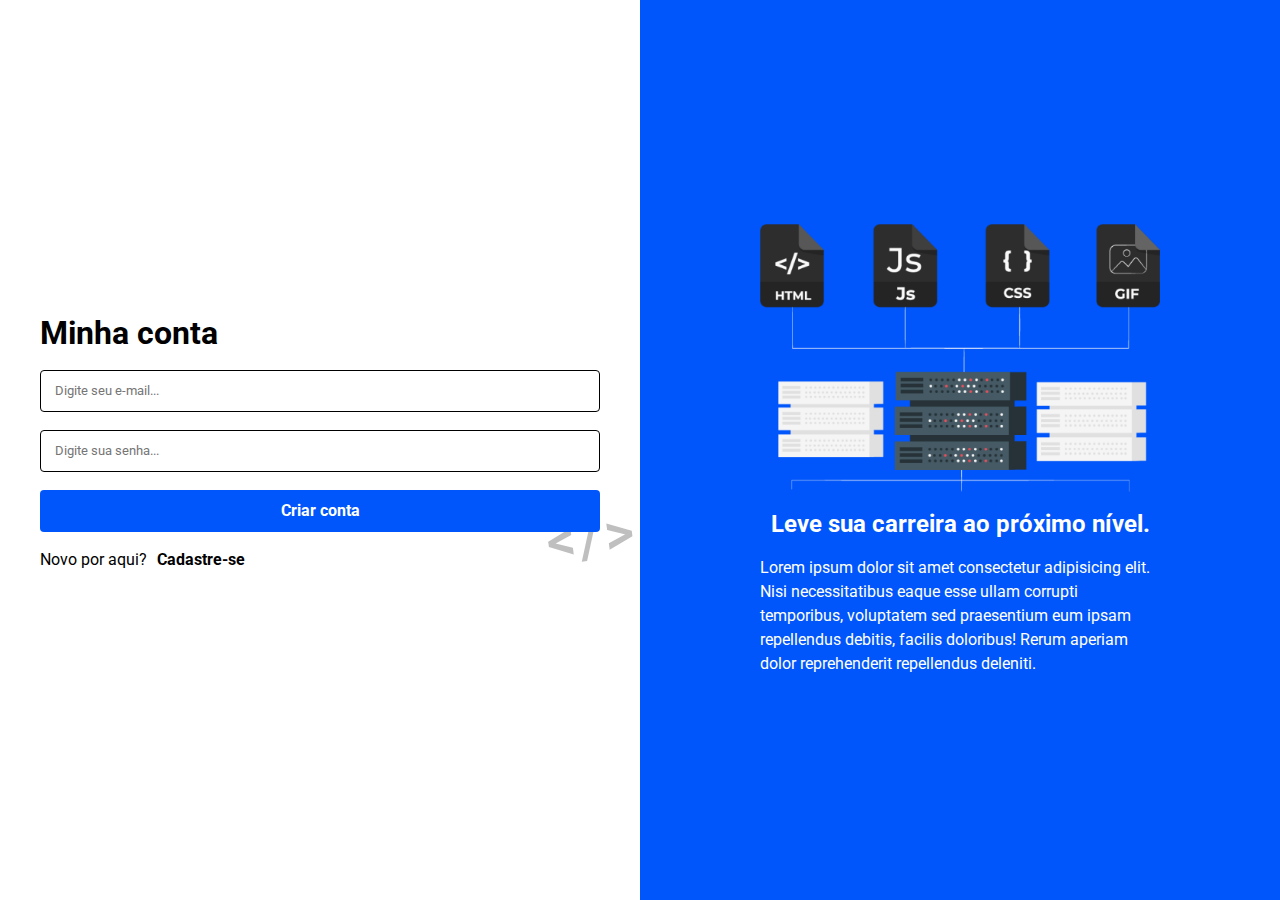
<file: index.html>
<!DOCTYPE html>
<html lang="pt-br">

<head>
    <meta charset="UTF-8">
    <meta name="viewport" content="width=device-width, initial-scale=1.0">
    <!-- CSS -->
    <link rel="stylesheet" href="style.css">
    <!-- Carregando a fonte roboto para usar no projeto -->
    <link rel="preconnect" href="https://fonts.googleapis.com">
    <link rel="preconnect" href="https://fonts.gstatic.com" crossorigin>
    <link rel="stylesheet" href="https://fonts.googleapis.com/css2?family=Roboto:wght@400;500;700&display=swap">

    <title>Login - Dev Mentor BR</title>
</head>

<body>

    <!-- Container -->
    <main class="container">
        <!-- left -->
        <section class="left">
            <h1>Minha conta</h1>

            <form class="form">
                <input type="email" placeholder="Digite seu e-mail..." class="input">
                <input type="password" placeholder="Digite sua senha..." class="input">

                <button type="submit" class="button">Criar conta</button>
            </form>

            <div class="area">
                <span>Novo por aqui? <a href="signup.html" class="link">Cadastre-se</a></span>
            </div>
        </section>

        <!-- right -->
        <section class="right">
            <img src="assets/info.png" class="info-img" alt="Informações do projeto">

            <h2 class="subtitle">Leve sua carreira ao próximo nível.</h2>

            <p class="description">
                Lorem ipsum dolor sit amet consectetur adipisicing elit. Nisi necessitatibus eaque esse ullam corrupti temporibus, voluptatem sed praesentium eum ipsam repellendus debitis, facilis doloribus! Rerum aperiam dolor reprehenderit repellendus deleniti.
            </p>
        </section>
    </main>

</body>

</html>
</file>
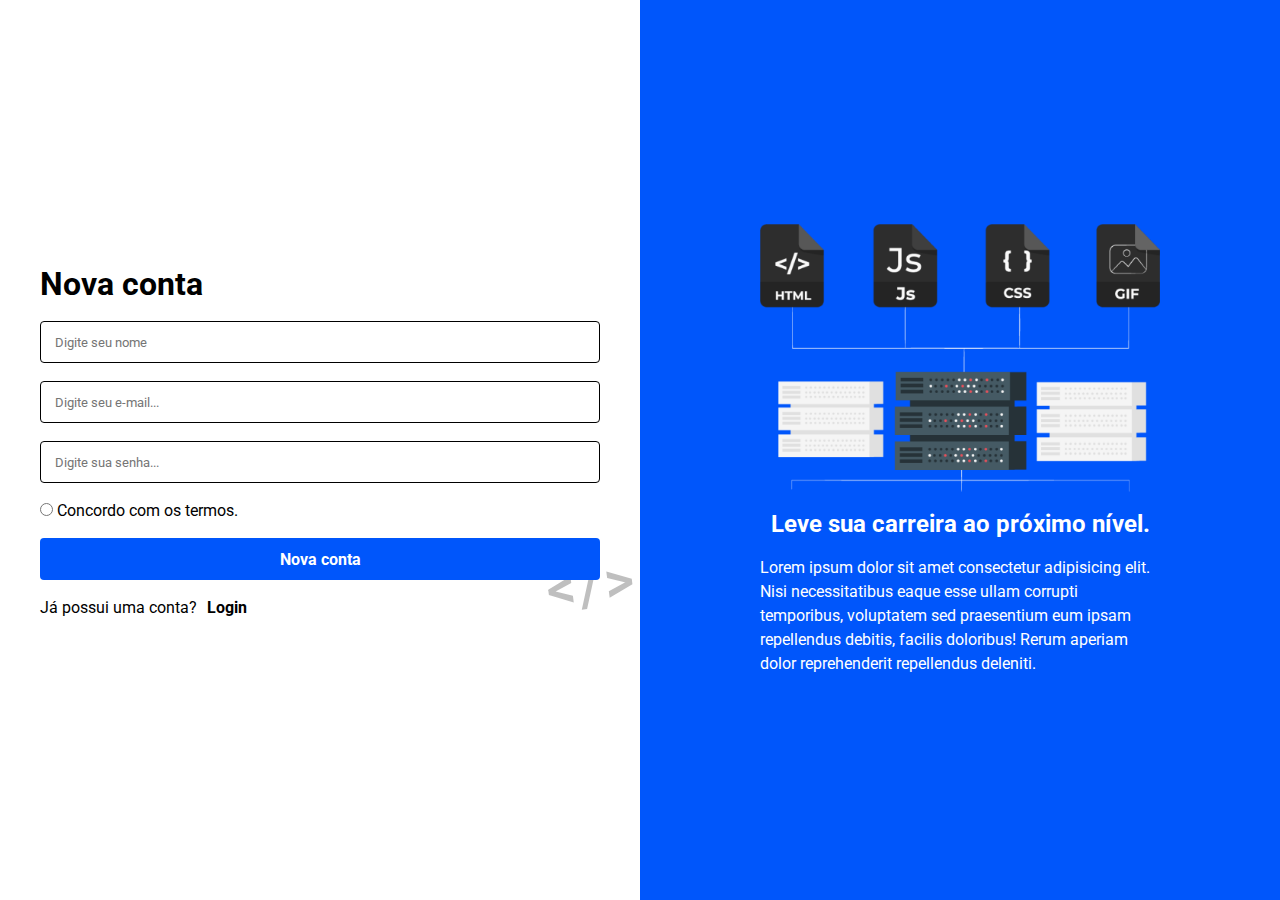
<file: singup.html>
<!DOCTYPE html>
<html lang="pt-br">

<head>
    <meta charset="UTF-8">
    <meta name="viewport" content="width=device-width, initial-scale=1.0">
    <!-- CSS -->
    <link rel="stylesheet" href="style.css">
    <!-- Carregando a fonte roboto para usar no projeto -->
    <link rel="preconnect" href="https://fonts.googleapis.com">
    <link rel="preconnect" href="https://fonts.gstatic.com" crossorigin>
    <link rel="stylesheet" href="https://fonts.googleapis.com/css2?family=Roboto:wght@400;500;700&display=swap">

    <title>Cadastro - Dev Mentor BR</title>
</head>

<body>

    <!-- Container -->
    <main class="container">
        <!-- left -->
        <section class="left">
            <h1>Nova conta</h1>

            <form class="form">
                <input type="text" class="input" placeholder="Digite seu nome">
                <input type="email" placeholder="Digite seu e-mail..." class="input">
                <input type="password" placeholder="Digite sua senha..." class="input">

                <div class="area">
                    <input type="radio" name="termos" id="termos" class="termos">
                    <span>Concordo com os termos.</span>
                </div>
                
                <button type="submit" class="button">Nova conta</button>
            </form>

            <div class="area">
                <span>Já possui uma conta? <a href="index.html" class="link">Login</a></span>
            </div>
        </section>

        <!-- right -->
        <section class="right">
            <img src="assets/info.png" class="info-img" alt="Informações do projeto">

            <h2 class="subtitle">Leve sua carreira ao próximo nível.</h2>

            <p class="description">
                Lorem ipsum dolor sit amet consectetur adipisicing elit. Nisi necessitatibus eaque esse ullam corrupti temporibus, voluptatem sed praesentium eum ipsam repellendus debitis, facilis doloribus! Rerum aperiam dolor reprehenderit repellendus deleniti.
            </p>
        </section>
    </main>

</body>

</html>
</file>
<file: style.css>
/* Reset */
* {
    margin: 0;
    border: 0;
    padding: 0;
    box-sizing: border-box;
    font-family: 'Roboto', sans-serif;
}

body {
    --white: #FFFFFF;

    background: var(--white);
    width: 100%;
}

.container {
    display: flex;
    flex-direction: row;
    align-items: center;
    justify-content: center;
    margin: 0 auto;
}

.left {
    flex: 1;
    display: flex;
    flex-direction: column;
    justify-content: center;
    align-items: center;
    padding: 0 24px;
}
.left h1 {
    width: 100%;
    max-width: 560px;
    margin-bottom: 18px;
    font-size: 32px;
}

.form {
    position: relative;
    display: flex;
    flex-direction: column;
    width: 100%;
    max-width: 560px;
    z-index: 9;
}

.input {
    border: 1px solid #000;
    border-radius: 4px;
    margin-bottom: 18px;
    min-width: 100%;
    padding: 0 14px;
}
.form input[type=text], .form input[type=email], .form input[type=password] {
    height: 42px;
}

.button {
    background-color: #0056fb;
    height: 42px;
    border-radius: 4px;
    color: var(--white);
    font-size: 16px;
    font-weight: bold;
    width: 100%;
    max-width: 560px;
    cursor: pointer;
    margin-bottom: 18px;
    transition: background-color 0.5s linear;
    z-index: 2;
}
.button:hover {
    background-color: #008afb;
}

.area {
    width: 100%;
    max-width: 560px;
    margin-bottom: 18px;
}

.link {
    text-decoration: none;
    color: #000;
    font-weight: bold;
    margin-left: 6px;
}

.right {
    flex: 1;
    background-color: #0056fb;
    height: 100vh;
    display: flex;
    flex-direction: column;
    align-items: center;
    justify-content: center;
    padding: 0 24px;
}

.info-img {
    width: 100%;
    max-width: 400px;
    height: auto;
    margin-bottom: 18px;
}

.subtitle {
    max-width: 400px;
    color: #FFF;
    margin-bottom: 18px;
}

.description {
    max-width: 400px;
    line-height: 150%;
    color: var(--white);
}

.form::before {
    content: "";
    position: absolute;
    background-image: url("assets/code.svg");
    background-size: 90px;
    background-repeat: no-repeat;
    z-index: 1;
    width: 90px;
    height: 90px;
    opacity: 0.3;
    bottom: -50px;
    right: -35px;
}

@media (max-width: 700px) {
    .container {
        flex-direction: column;
        min-height: 100vh;
    }

    .left {
        width: 85%;
        padding: 24px 0;
    }
    .left h1 {
        margin-bottom: 18px;
    }

    .right {
        padding: 32px o;
        width: 100%;
        height: 100%;
    }

    .form::before {
        background-size: 80px;
        width: 84px;
        height: 84px;
        bottom: -46px;
        right: -30px;
    }

    .info-img {
        margin-top: 50px;
    }
}
</file>
